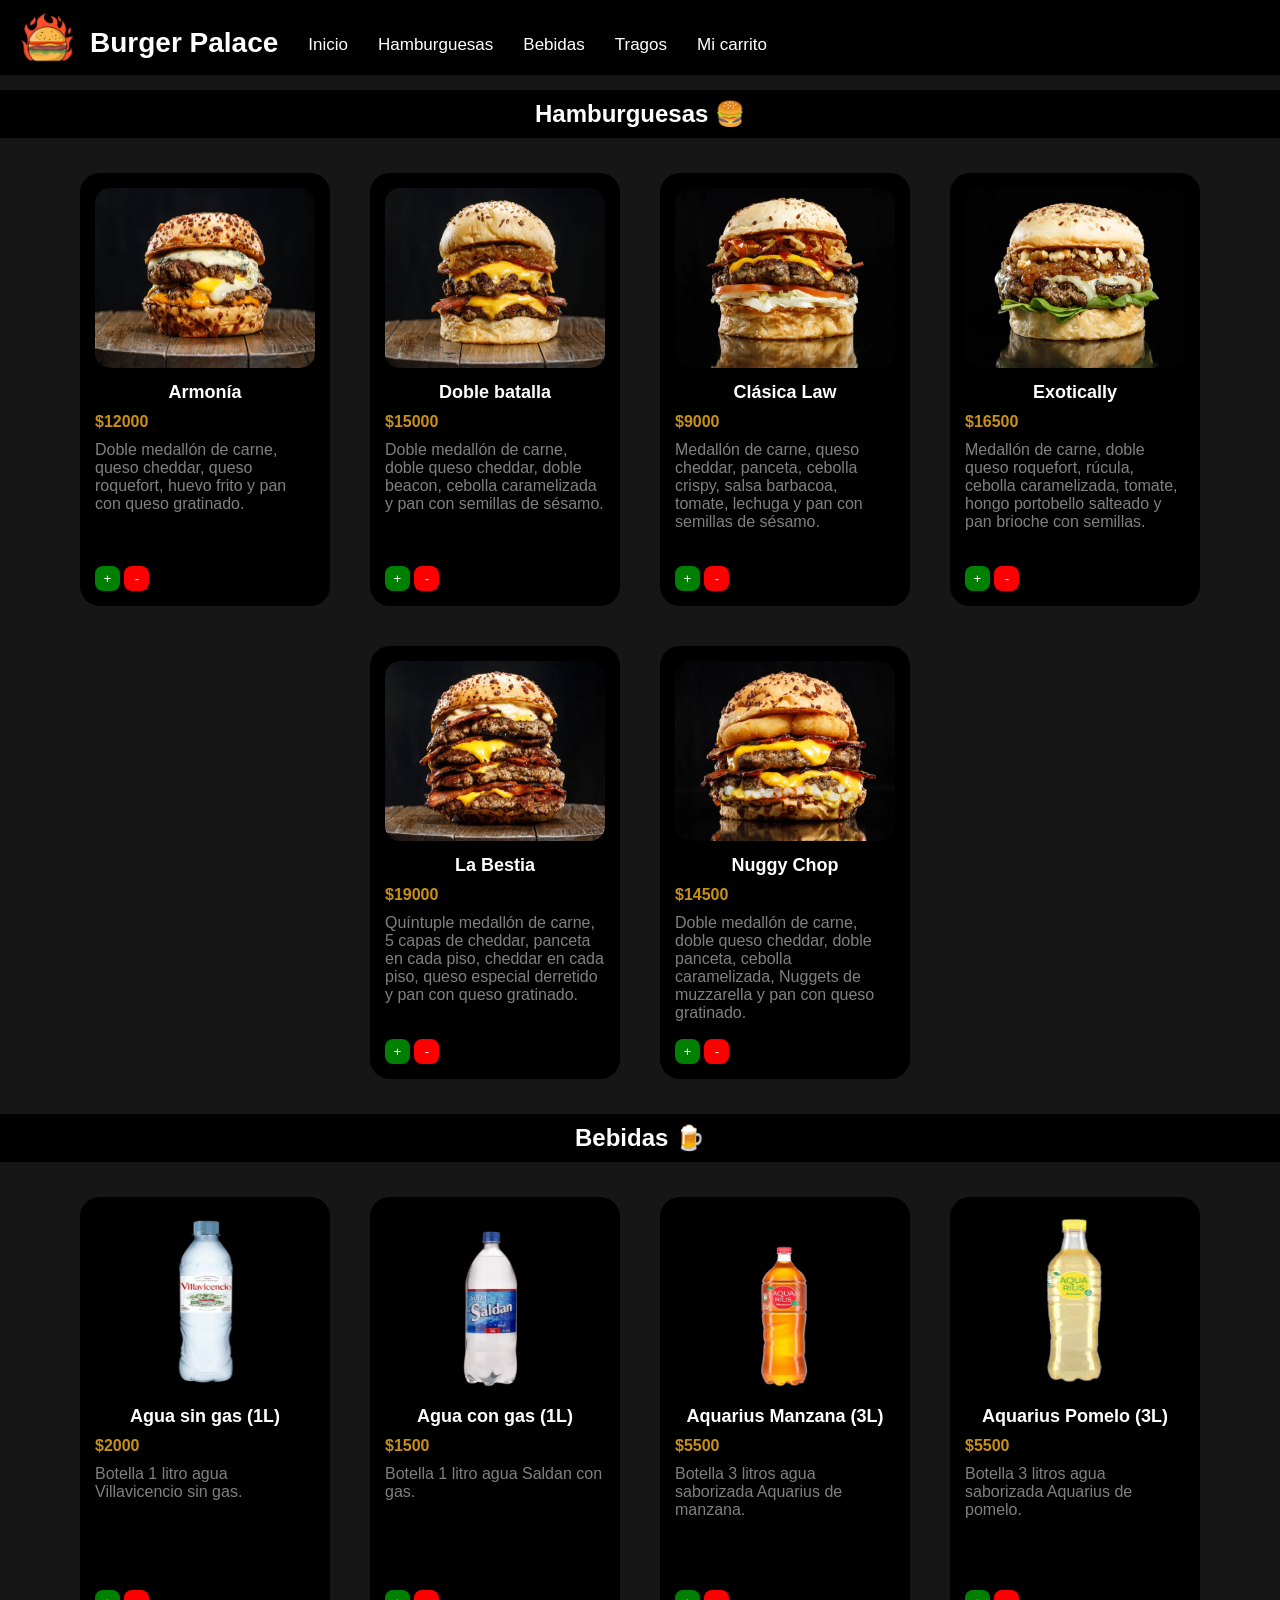
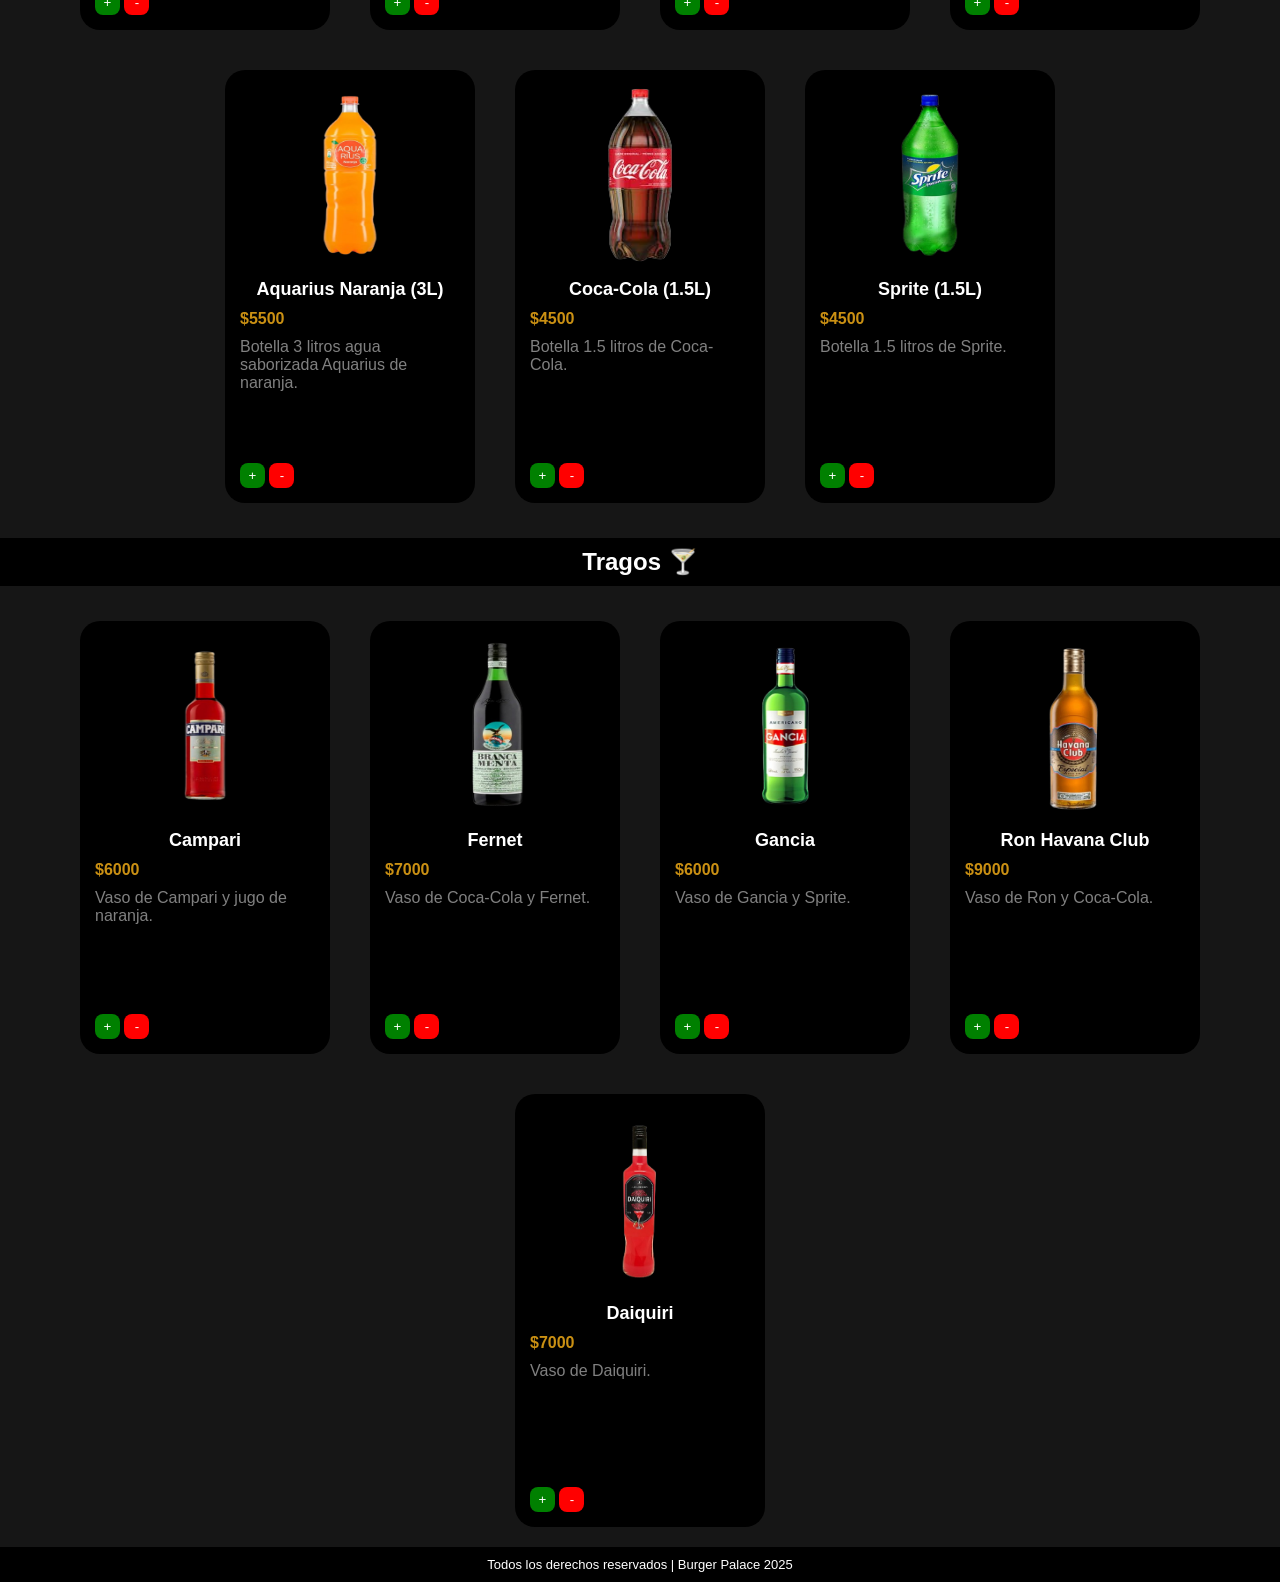
<file: index.html>
<!-- 
    Valentin Luciano Avila
    UTN - Programación 3 - Div. 132
-->
    
<!DOCTYPE html>
<html lang="es">

<head>
    <meta charset="UTF-8" />
    <meta name="viewport" content="width=device-width, initial-scale=1.0" />
    <title>Burger Palace | Menú</title>

    <!-- Importacion de GoogleFonts -->
    <link rel="preconnect" href="https://fonts.googleapis.com">
    <link rel="preconnect" href="https://fonts.gstatic.com" crossorigin>
    <link
        href="https://fonts.googleapis.com/css2?family=Newsreader:ital,opsz,wght@0,6..72,200..800;1,6..72,200..800&display=swap"
        rel="stylesheet">

    <!-- Seteo de icono -->
    <link rel="icon" href="./assets/icono.png">

    <!-- Importacion de archivo CSS (Estilos) -->
    <link rel="stylesheet" href="./index.css">

    <!-- Importacion de archivo JS (Comportamiento) -->
    <script src="./index.js"></script>
</head>

<body>

    <!-- Encabezado -->
    <header>
        <img id="icono-principal" src="./assets/icono.png" alt="Logo Hamburguesería" />
        <h1 id="titulo-principal">Burger Palace</h1>

        <nav id="listado-opciones">
            <a href="">Inicio</a>
            <a href="#hamburguesas">Hamburguesas</a>
            <a href="#bebidas">Bebidas</a>
            <a href="#tragos">Tragos</a>
            <a href="./pages/carrito/carrito.html">Mi carrito</a>
        </nav>
    </header>

    <!-- Contenido principal de la pagina -->
    <main>
        <!-- Seccion de Hamburguesas -->
        <section id="hamburguesas">
            <h2 class="h2-separador">Hamburguesas 🍔</h2>
            <ul id="listado-hamburguesas">
                <li class="li-hamburguesa">
                    <img class="img-producto" src="./assets/hamburguesas/burga-1.jpg" alt="hamburguesa-1">
                    <div>
                        <h3 class="nombre-producto">Armonía</h3>
                        <p class="precio-producto">$12000</p>
                        <p class="descripcion-producto">Doble medallón de carne, queso cheddar, queso roquefort,
                            huevo frito y pan con queso gratinado.</p>
                    </div>
                    <button class="btn-sumar-a-carrito"> + </button>
                    <button class="btn-restar-a-carrito"> - </button>
                </li>
                <li class="li-hamburguesa">
                    <img class="img-producto" src="./assets/hamburguesas/burga-2.jpg" alt="hamburguesa-2">
                    <div>
                        <h3 class="nombre-producto">Doble batalla</h3>
                        <p class="precio-producto">$15000</p>
                        <p class="descripcion-producto">Doble medallón de carne, doble queso cheddar, doble beacon,
                            cebolla caramelizada y pan con semillas de sésamo.</p>
                    </div>
                    <button class="btn-sumar-a-carrito"> + </button>
                    <button class="btn-restar-a-carrito"> - </button>
                </li>
                <li class="li-hamburguesa">
                    <img class="img-producto" src="./assets/hamburguesas/burga-3.jpg" alt="hamburguesa-3">
                    <div>
                        <h3 class="nombre-producto">Clásica Law</h3>
                        <p class="precio-producto">$9000</p>
                        <p class="descripcion-producto">Medallón de carne, queso cheddar, panceta, cebolla crispy,
                            salsa barbacoa, tomate, lechuga y pan con semillas de sésamo.</p>
                    </div>
                    <button class="btn-sumar-a-carrito"> + </button>
                    <button class="btn-restar-a-carrito"> - </button>
                </li>
                <li class="li-hamburguesa">
                    <img class="img-producto" src="./assets/hamburguesas/burga-4.jpg" alt="hamburguesa-4">
                    <div>
                        <h3 class="nombre-producto">Exotically</h3>
                        <p class="precio-producto">$16500</p>
                        <p class="descripcion-producto">Medallón de carne, doble queso roquefort, rúcula, cebolla
                            caramelizada, tomate, hongo portobello salteado y pan brioche con semillas.</p>
                    </div>
                    <button class="btn-sumar-a-carrito"> + </button>
                    <button class="btn-restar-a-carrito"> - </button>
                </li>
                <li class="li-hamburguesa">
                    <img class="img-producto" src="./assets/hamburguesas/burga-5.jpg" alt="hamburguesa-5">
                    <div>
                        <h3 class="nombre-producto">La Bestia</h3>
                        <p class="precio-producto">$19000</p>
                        <p class="descripcion-producto">Quíntuple medallón de carne, 5 capas de cheddar, panceta en
                            cada piso, cheddar en cada piso, queso especial derretido y pan con queso gratinado.</p>
                    </div>
                    <button class="btn-sumar-a-carrito"> + </button>
                    <button class="btn-restar-a-carrito"> - </button>
                </li>
                <li class="li-hamburguesa">
                    <img class="img-producto" src="./assets/hamburguesas/burga-6.jpg" alt="hamburguesa-6">
                    <div>
                        <h3 class="nombre-producto">Nuggy Chop</h3>
                        <p class="precio-producto">$14500</p>
                        <p class="descripcion-producto">Doble medallón de carne, doble queso cheddar, doble panceta,
                            cebolla caramelizada, Nuggets de muzzarella y pan con queso gratinado.</p>
                    </div>
                    <button class="btn-sumar-a-carrito"> + </button>
                    <button class="btn-restar-a-carrito"> - </button>
                </li>
            </ul>
        </section>

        <!-- Seccion de Bebidas -->
        <section id="bebidas">
            <h2 class="h2-separador">Bebidas 🍺</h2>
            <ul id="listado-bebidas">
                <li class="li-bebida">
                    <img class="img-producto" src="./assets/bebidas/agua-sin-gas.png" alt="agua-sin-gas">
                    <div>
                        <h3 class="nombre-producto">Agua sin gas (1L)</h3>
                        <p class="precio-producto">$2000</p>
                        <p class="descripcion-producto">Botella 1 litro agua Villavicencio sin gas.</p>
                    </div>
                    <button class="btn-sumar-a-carrito"> + </button>
                    <button class="btn-restar-a-carrito"> - </button>
                </li>
                <li class="li-bebida">
                    <img class="img-producto" src="./assets/bebidas/agua-con-gas.png" alt="agua-con-gas">
                    <div>
                        <h3 class="nombre-producto">Agua con gas (1L)</h3>
                        <p class="precio-producto">$1500</p>
                        <p class="descripcion-producto">Botella 1 litro agua Saldan con gas.</p>
                    </div>
                    <button class="btn-sumar-a-carrito"> + </button>
                    <button class="btn-restar-a-carrito"> - </button>
                </li>
                <li class="li-bebida">
                    <img class="img-producto" src="./assets/bebidas/aquarius-manzana.png" alt="agua-saborizada-manzana">
                    <div>
                        <h3 class="nombre-producto">Aquarius Manzana (3L)</h3>
                        <p class="precio-producto">$5500</p>
                        <p class="descripcion-producto">Botella 3 litros agua saborizada Aquarius de manzana.</p>
                    </div>
                    <button class="btn-sumar-a-carrito"> + </button>
                    <button class="btn-restar-a-carrito"> - </button>
                </li>
                <li class="li-bebida">
                    <img class="img-producto" src="./assets/bebidas/aquarius-pomelo.png" alt="agua-saborizada-pomelo">
                    <div>
                        <h3 class="nombre-producto">Aquarius Pomelo (3L)</h3>
                        <p class="precio-producto">$5500</p>
                        <p class="descripcion-producto">Botella 3 litros agua saborizada Aquarius de pomelo.</p>
                    </div>
                    <button class="btn-sumar-a-carrito"> + </button>
                    <button class="btn-restar-a-carrito"> - </button>
                </li>
                <li class="li-bebida">
                    <img class="img-producto" src="./assets/bebidas/aquarius-naranja.png" alt="agua-saborizada-naranja">
                    <div>
                        <h3 class="nombre-producto">Aquarius Naranja (3L)</h3>
                        <p class="precio-producto">$5500</p>
                        <p class="descripcion-producto">Botella 3 litros agua saborizada Aquarius de naranja.</p>
                    </div>
                    <button class="btn-sumar-a-carrito"> + </button>
                    <button class="btn-restar-a-carrito"> - </button>
                </li>
                <li class="li-bebida">
                    <img class="img-producto" src="./assets/bebidas/coca-cola.png" alt="coca-cola">
                    <div>
                        <h3 class="nombre-producto">Coca-Cola (1.5L)</h3>
                        <p class="precio-producto">$4500</p>
                        <p class="descripcion-producto">Botella 1.5 litros de Coca-Cola.</p>
                    </div>
                    <button class="btn-sumar-a-carrito"> + </button>
                    <button class="btn-restar-a-carrito"> - </button>
                </li>
                <li class="li-bebida">
                    <img class="img-producto" src="./assets/bebidas/sprite.png" alt="sprite">
                    <div>
                        <h3 class="nombre-producto">Sprite (1.5L)</h3>
                        <p class="precio-producto">$4500</p>
                        <p class="descripcion-producto">Botella 1.5 litros de Sprite.</p>
                    </div>
                    <button class="btn-sumar-a-carrito"> + </button>
                    <button class="btn-restar-a-carrito"> - </button>
                </li>
            </ul>
        </section>

        <!-- Seccion de Tragos -->
        <section id="tragos">
            <h2 class="h2-separador">Tragos 🍸</h2>
            <ul id="listado-tragos">
                <li class="li-tragos">
                    <img class="img-producto" src="./assets/tragos/campari.png" alt="campari">
                    <div>
                        <h3 class="nombre-producto">Campari</h3>
                        <p class="precio-producto">$6000</p>
                        <p class="descripcion-producto">Vaso de Campari y jugo de naranja.</p>
                    </div>
                    <button class="btn-sumar-a-carrito"> + </button>
                    <button class="btn-restar-a-carrito"> - </button>
                </li>
                <li class="li-tragos">
                    <img class="img-producto" src="./assets/tragos/fernet.png" alt="fernet">
                    <div>
                        <h3 class="nombre-producto">Fernet</h3>
                        <p class="precio-producto">$7000</p>
                        <p class="descripcion-producto">Vaso de Coca-Cola y Fernet.</p>
                    </div>
                    <button class="btn-sumar-a-carrito"> + </button>
                    <button class="btn-restar-a-carrito"> - </button>
                </li>
                <li class="li-tragos">
                    <img class="img-producto" src="./assets/tragos/gancia.png" alt="gancia">
                    <div>
                        <h3 class="nombre-producto">Gancia</h3>
                        <p class="precio-producto">$6000</p>
                        <p class="descripcion-producto">Vaso de Gancia y Sprite.</p>
                    </div>
                    <button class="btn-sumar-a-carrito"> + </button>
                    <button class="btn-restar-a-carrito"> - </button>
                </li>
                <li class="li-tragos">
                    <img class="img-producto" src="./assets/tragos/ron.png" alt="ron">
                    <div>
                        <h3 class="nombre-producto">Ron Havana Club</h3>
                        <p class="precio-producto">$9000</p>
                        <p class="descripcion-producto">Vaso de Ron y Coca-Cola.</p>
                    </div>
                    <button class="btn-sumar-a-carrito"> + </button>
                    <button class="btn-restar-a-carrito"> - </button>
                </li>
                <li class="li-tragos">
                    <img class="img-producto" src="./assets/tragos/daiquiri.png" alt="daiquiri">
                    <div>
                        <h3 class="nombre-producto">Daiquiri</h3>
                        <p class="precio-producto">$7000</p>
                        <p class="descripcion-producto">Vaso de Daiquiri.</p>
                    </div>
                    <button class="btn-sumar-a-carrito"> + </button>
                    <button class="btn-restar-a-carrito"> - </button>
                </li>
            </ul>
        </section>
    </main>

    <footer>
        <p>Todos los derechos reservados | Burger Palace 2025</p>
    </footer>

</body>

</html>
</file>
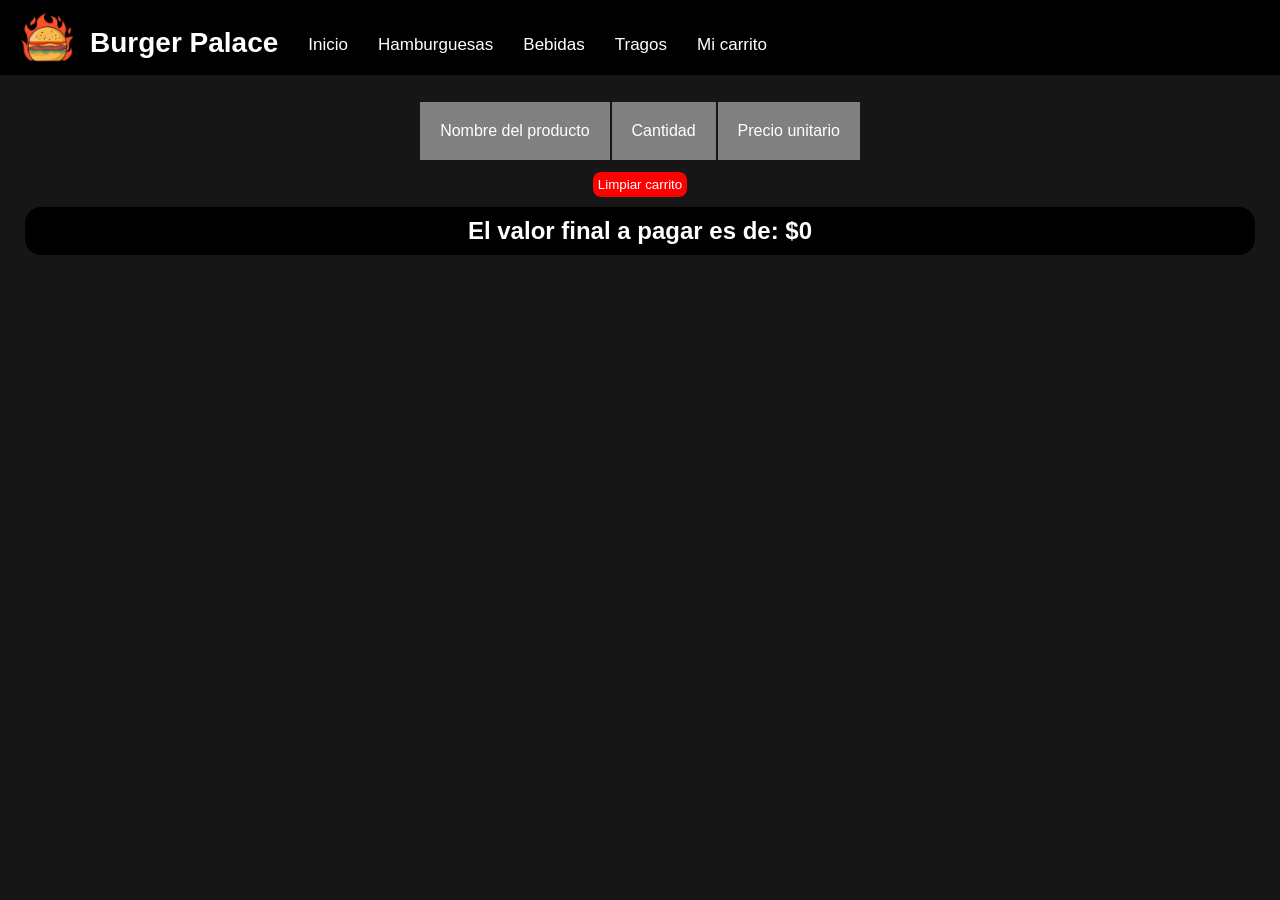
<file: pages/carrito/carrito.html>
<!-- 
    Valentin Luciano Avila
    UTN - Programación 3 - Div. 132
-->
    
<!DOCTYPE html>
<html lang="es">
<head>
    <meta charset="UTF-8" />
    <meta name="viewport" content="width=device-width, initial-scale=1.0" />
    <title>Burger Palace | Carrito</title>

    <!-- Importacion de GoogleFonts -->
    <link rel="preconnect" href="https://fonts.googleapis.com">
    <link rel="preconnect" href="https://fonts.gstatic.com" crossorigin>
    <link href="https://fonts.googleapis.com/css2?family=Newsreader:ital,opsz,wght@0,6..72,200..800;1,6..72,200..800&display=swap" rel="stylesheet">

    <!-- Seteo de icono -->
    <link rel="icon" href="../../assets/icono.png">

    <!-- Importacion de archivo CSS (Estilos) -->
    <link rel="stylesheet" href="./carrito.css">

    <!-- Importacion de archivo JS (Comportamiento) -->
    <script src="./carrito.js"></script>
</head>
<body>

    <!-- Encabezado -->
    <header>
        <img id="icono-principal" src="../../assets/icono.png" alt="Logo Hamburguesería"/>
        <h1 id="titulo-principal">Burger Palace</h1>

        <!-- Cambié el redireccionamiento para que sea prolijo y correcto -->
        <nav id="listado-opciones">
            <a href="../../index.html">Inicio</a>
            <a href="../../index.html#hamburguesas">Hamburguesas</a>
            <a href="../../index.html#bebidas">Bebidas</a>
            <a href="../../index.html#tragos">Tragos</a>
            <a href="">Mi carrito</a>
        </nav>
    </header>

    <!-- Contenido principal de la pagina -->
    <main>
        <div id="contenedor-tabla">
            <table id="tabla-carrito">
                <tr class="fila-header-carrito">
                    <td class="celda-header-tabla-carrito">Nombre del producto</td>
                    <td class="celda-header-tabla-carrito">Cantidad</td>
                    <td class="celda-header-tabla-carrito">Precio unitario</td>
                </tr>
            </table>
        </div>
        <button class="btn-limpiar-carrito">Limpiar carrito</button>
        <h2 id="valor-final">El valor final a pagar es de: $0</h2>
    </main>
</body>
</html>
</file>
<file: index.css>
/* 
    Valentin Luciano Avila
    UTN - Programación 3 - Div. 132
*/

/* --- Estilos generales --- */
* {
    margin: 0;
    padding: 0;
    box-sizing: border-box;
}

body {
    font-family: 'Trebuchet MS', 'Lucida Sans Unicode', 'Lucida Grande', 'Lucida Sans', Arial, sans-serif;
    font-optical-sizing: auto;
    /* Punto F */
    background-color: #161616;
}

ul {
    padding: 0px;
}

li {
    list-style: none;
}

/* --- Estilos Header (encabezado) --- */
header {
    display: flex;
    padding: 10px 20px;
    box-shadow: 0 2px 5px #0000001a;
    /* Punto C */
    background-color: #000000;
    position: sticky; /* Agregado estético y funcional */
    top: 0;
}

#icono-principal {
    /* Punto L */
    width: 55px; 
    height: 55px;
}

#titulo-principal {
    color: white;
    font-size: 28px;
    display: flex;
    justify-content: center;
    align-items: center;
    padding-top: 10px;
    margin-left: 15px;
    margin-right: 15px;
}

#listado-opciones {
    display: flex;
    align-items: center;
    height: 55px;
    padding-top: 15px;
}

a {
    margin-left: 15px;
    margin-right: 15px;
    text-decoration: none;
    color: white;
    font-size: 17px;
}

a:hover {
    color: gray;
}
 
/* --- Estilos Main (contenido) --- */
.h2-separador {
    background-color: black;
    padding: 10px;
    color: white;
    margin-top: 15px;
    margin-bottom: 15px;
    text-align: center;
}

#listado-hamburguesas,
#listado-bebidas,
#listado-tragos {
    display: flex;
    justify-content: center;
    flex-wrap: wrap;
}

.li-hamburguesa,
.li-bebida,
.li-tragos {
    /* Punto E */
    background-color: #000000;
    color: white;
    width: 250px;
    /* Punto G y H */
    padding: 15px;
    margin: 20px;
    /* Punto I */
    border-radius: 20px;
}

.img-producto {
    /* Punto J */
    width: 100%;
    height: 180px;
    /* Agregado estético personal */
    border-radius: 15px;
    
}

.nombre-producto {
    font-weight: 600;
    margin-top: 10px;
    margin-bottom: 10px;
    font-size: 18px;
    /* Punto K */
    text-align: center;
}

.precio-producto{
    font-weight: 600;
    /* Punto A */
    color: #ca9013;
    margin-bottom: 10px;
}

.descripcion-producto {
    /* Punto B */
    color: #808080;
    min-height: 110px;
    max-height: 110px;
}

.btn-sumar-a-carrito {
    padding: 5px;
    margin-top: 15px;
    background-color: green;
    border-radius: 8px;
    border: none;
    width: 25px;
    color: white;
    cursor: pointer;
}

.btn-restar-a-carrito {
    padding: 5px;
    margin-top: 15px;
    background-color: red;
    border-radius: 8px;
    border: none;
    width: 25px;
    color: white;
    cursor: pointer;
}

footer {
    color: white;
    text-align: center;
    padding: 10px;
    font-size: 13px;
    /* Punto D */
    background-color: #000000;
}
</file>
<file: pages/carrito/carrito.css>
/* 
    Valentin Luciano Avila
    UTN - Programación 3 - Div. 132
*/

/* --- Estilos generales --- */
* {
    margin: 0;
    padding: 0;
    box-sizing: border-box;
}

body {
    font-family: 'Trebuchet MS', 'Lucida Sans Unicode', 'Lucida Grande', 'Lucida Sans', Arial, sans-serif;
    font-optical-sizing: auto;
    background-color: #161616;
}

ul {
    padding: 0px;
}

li {
    list-style: none;
}

/* --- Estilos Header (encabezado) --- */
header {
    display: flex;
    position: sticky; /* Agregado estético y funcional */
    top: 0;
    background-color: #fff;
    padding: 10px 20px;
    box-shadow: 0 2px 5px #0000001a;
    background-color: black;
}

#icono-principal {
    width: 55px;
    height: 55px;
}

#titulo-principal {
    color: white;
    font-size: 28px;
    display: flex;
    justify-content: center;
    align-items: center;
    padding-top: 10px;
    margin-left: 15px;
    margin-right: 15px;
}

#listado-opciones {
    display: flex;
    align-items: center;
    height: 55px;
    padding-top: 15px;
}

a {
    margin-left: 15px;
    margin-right: 15px;
    text-decoration: none;
    color: white;
    font-size: 17px;
}

a:hover {
    color: gray;
}
 
/* --- Estilos Main (contenido) --- */
main
{
    text-align: center;
    padding: 25px;
}

#contenedor-tabla
{
    display: flex;
    justify-content: center;
}

.celda-header-tabla-carrito
{
    background-color: gray;
    padding: 20px;
}

tr
{
    padding: 4px;
    background-color: black;
    color: white;
    text-align: center;
}

td
{
    padding: 3px;
}

.btn-limpiar-carrito {
    padding: 5px;
    background-color: red;
    border-radius: 8px;
    border: none;
    color: white;
    cursor: pointer;
    margin-top: 10px;
}

#valor-final
{
    background-color: black;    
    color: white;
    border-radius: 16px;
    padding: 10px;
    margin-top: 10px;
}
</file>
